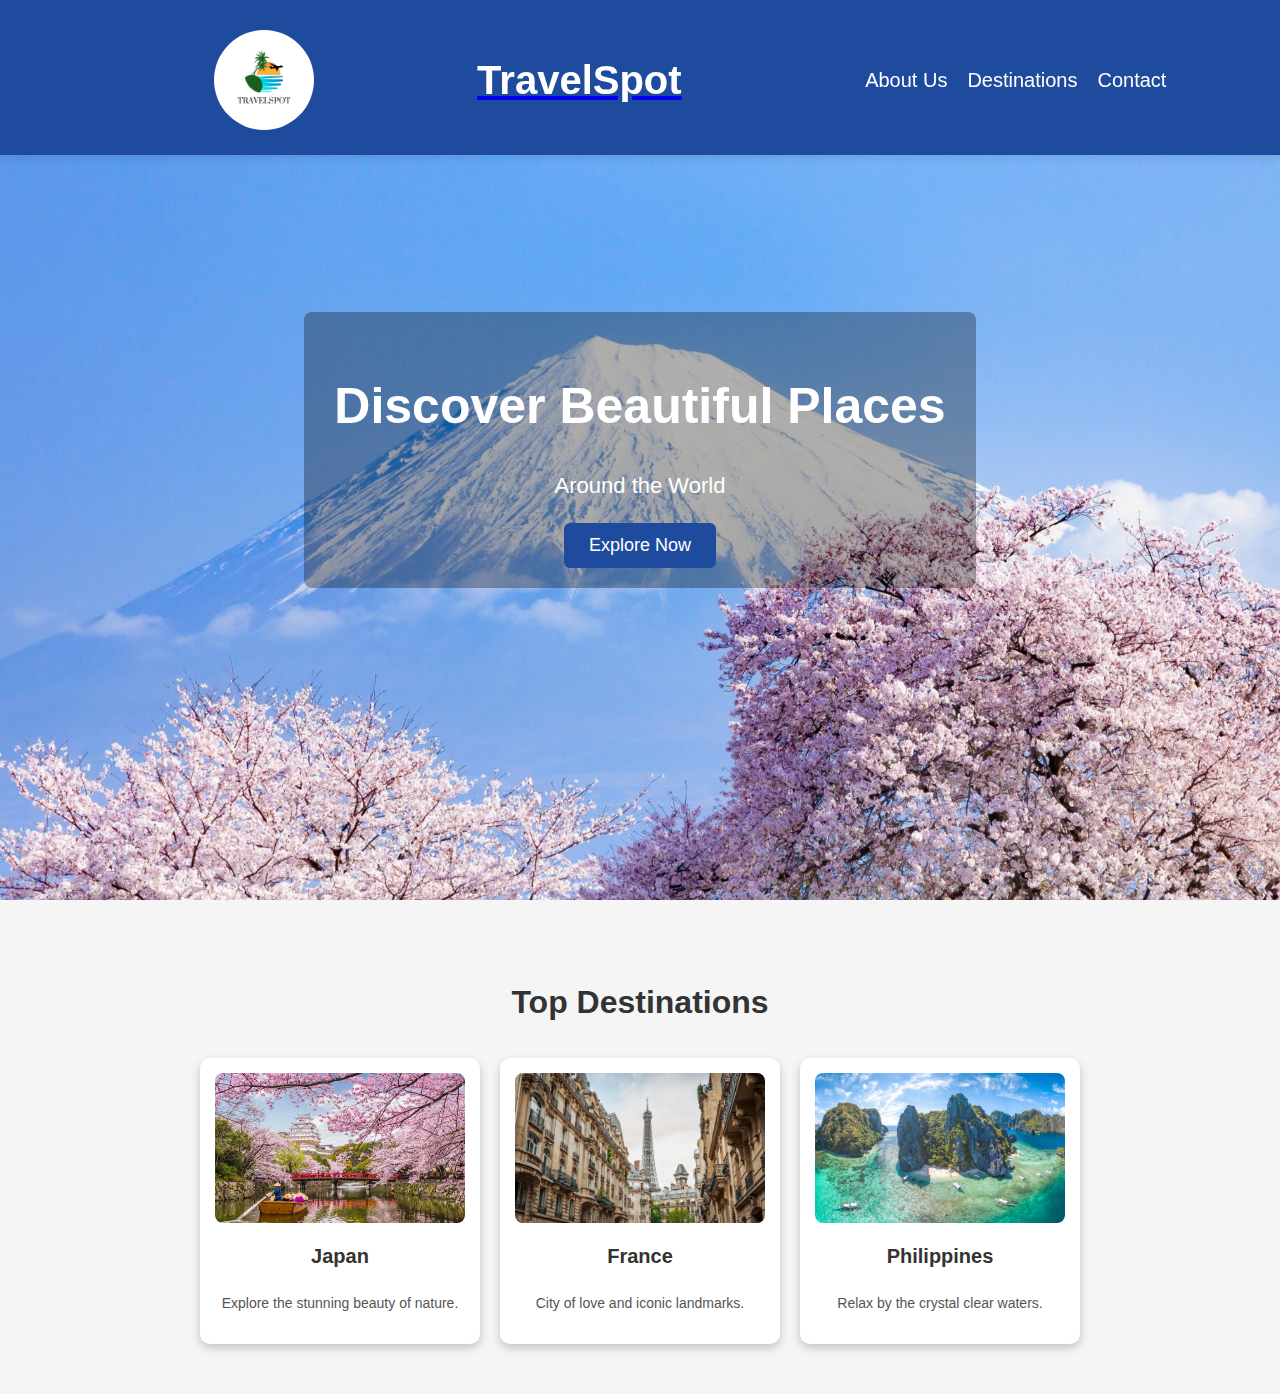
<file: index.html>
<!DOCTYPE html>
<html lang="en">

<head>
    <meta charset="UTF-8">
    <meta name="viewport" content="width=device-width, initial-scale=1.0">
    <title>TravelSpot</title>
    <link rel="stylesheet" href="travel.css"> <!-- Link to the CSS file for styling -->
</head>

<body>
    <div id="top"></div> <!-- Anchor for the "back to top" link -->

    <!-- Navigation Bar -->
    <nav class="navbar">
        <div class="logoImg">
            <img src="TRAVELSPOT.png" alt="web logo"> <!-- Logo image -->
        </div>
        <a href="#top" class="logo">
            <h2>TravelSpot</h2> <!-- Title sa atong website -->
        </a>

        <!-- Navigation Links -->
        <ul class="nav-links">
            <li><a href="aboutUs.html">About Us</a></li> <!-- Link to the About Us page -->
            <li><a href="destination.html">Destinations</a></li> <!-- Link to the Destinations page -->
            <li><a href="contact.html">Contact</a></li> <!-- Link to the Contact page -->
        </ul>
    </nav>

    <!-- Hero Section -->
    <section class="hero">
        <div class="text-box">
            <h1>Discover Beautiful Places</h1> <!-- Main title -->
            <p>Around the World</p> <!-- Subtitle -->
            <a href="destination.html"><button class="btn">Explore Now</button></a>
            <!-- Button to explore destinations -->
        </div>
    </section>

    <!-- Destinations Section -->
    <section class="destinations">
        <h2>Top Destinations</h2> <!-- Section title -->
        <div class="cards">

            <!-- Japan Card -->
            <div class="card">
                <a href="asain-japan.gif"><img src="Japan_banner.jpg" alt="Mt. Fuji"></a> <!-- Image of Japan -->
                <h3>Japan</h3> <!-- Destination title -->
                <p>Explore the stunning beauty of nature.</p> <!-- Destination description -->
            </div>

            <!-- France Card -->
            <div class="card">
                <a href="i-love.gif"><img src="eiffel-tower-paris-france.jpg.webp" alt="Paris"></a>
                <!-- Image of France -->
                <h3>France</h3> <!-- Destination title -->
                <p>City of love and iconic landmarks.</p> <!-- Destination description -->
            </div>

            <!-- Philippines Card -->
            <div class="card">
                <a href="malupiton-bossing.gif"><img src="steep-karst-cliffs-of-el-nido-in-palawan.avif"
                        alt="Beach"></a> <!-- Image of Philippines -->
                <h3>Philippines</h3> <!-- Destination title -->
                <p>Relax by the crystal clear waters.</p> <!-- Destination description -->
            </div>
        </div>
    </section>
</body>

</html>
</file>
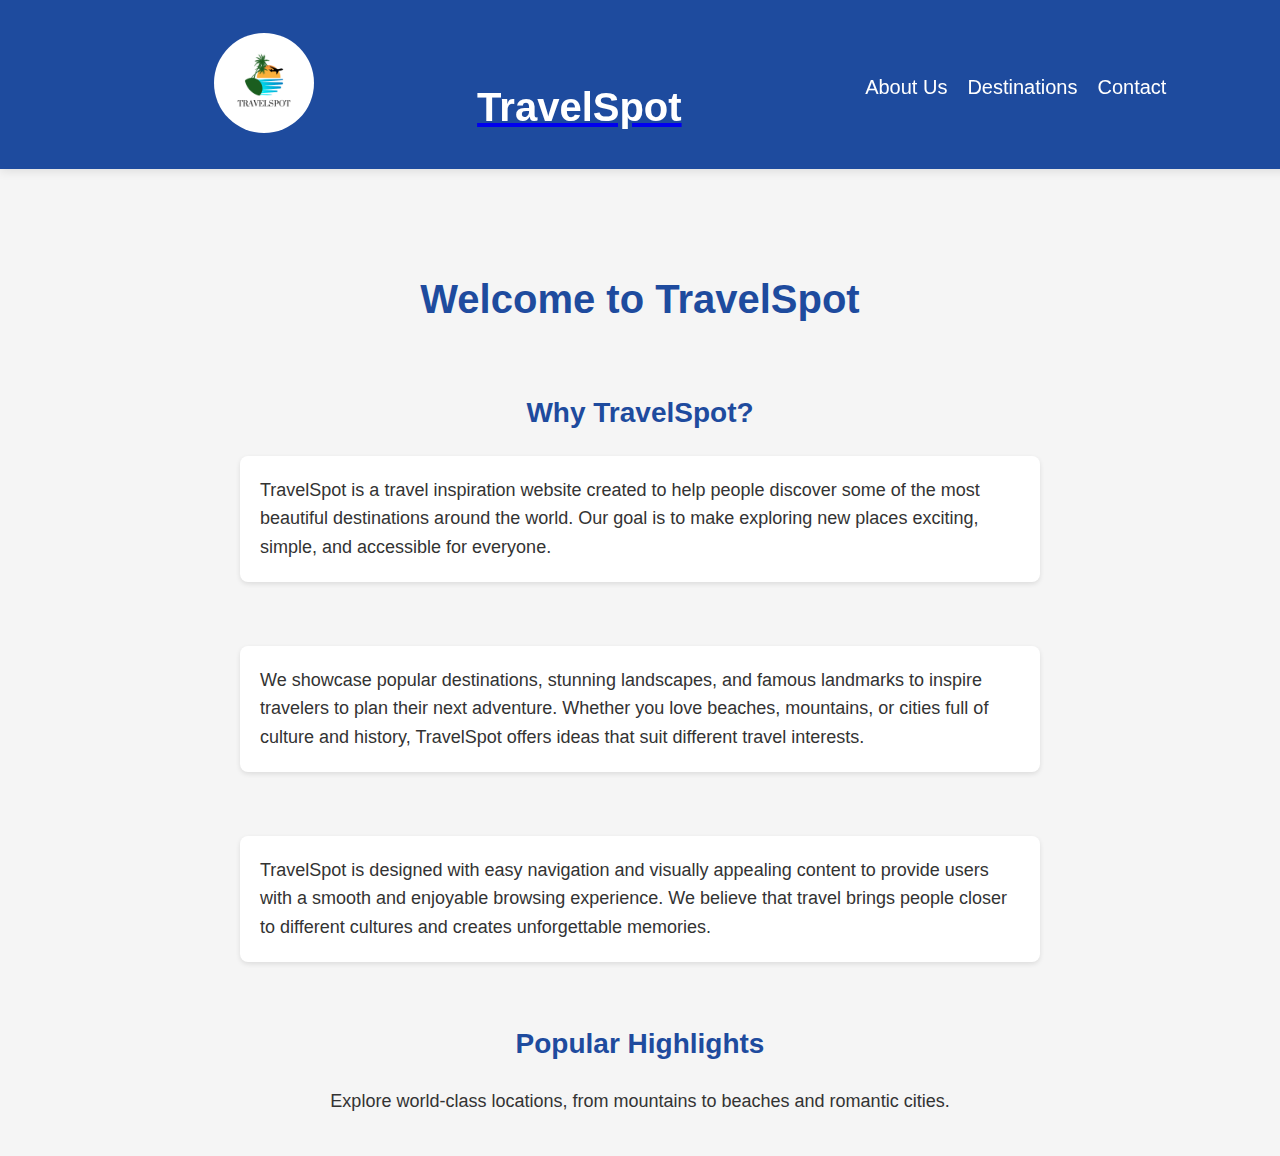
<file: aboutUs.html>
<!DOCTYPE html>
<html lang="en">

<head>
    <meta charset="UTF-8">
    <meta name="viewport" content="width=device-width, initial-scale=1.0">
    <title>About Us - TravelSpot</title>
    <link rel="stylesheet" href="aboutUs.css">
</head>

<body>
    <div id="top"></div>


    <nav class="navbar">
        <div class="logoImg">
            <a href="index.html"><img src="TRAVELSPOT.png" alt="web logo"></a>

        </div>
        <a href="#top" class="logo">
            <h2>TravelSpot</h2>
        </a>


        <ul class="nav-links">
            <li><a href="#top">About Us</a></li>
            <li><a href="destination.html">Destinations</a></li>
            <li><a href="contact.html">Contact</a></li>
        </ul>
    </nav>

    <main>
        <h1>Welcome to TravelSpot</h1>
        <h2>Why TravelSpot?</h2>
        <ul>
            <p>
                TravelSpot is a travel inspiration website created to help people discover some of the most beautiful
                destinations around the world.
                Our goal is to make exploring new places exciting, simple, and accessible for everyone.</p>
            <br>
            <p>
                We showcase popular destinations, stunning landscapes, and famous landmarks to inspire travelers to plan
                their next adventure.
                Whether you love beaches, mountains, or cities full of culture and history, TravelSpot offers ideas that
                suit different travel interests.
            </p>
            <br>
            <p>
                TravelSpot is designed with easy navigation and visually appealing content to provide users with a
                smooth and
                enjoyable browsing experience.
                We believe that travel brings people closer to different cultures and creates unforgettable memories.
            </p>
        </ul>
        <h2>Popular Highlights</h2>
        <p>Explore world-class locations, from mountains to beaches and romantic cities.</p>
    </main>
</body>

</html>
</file>
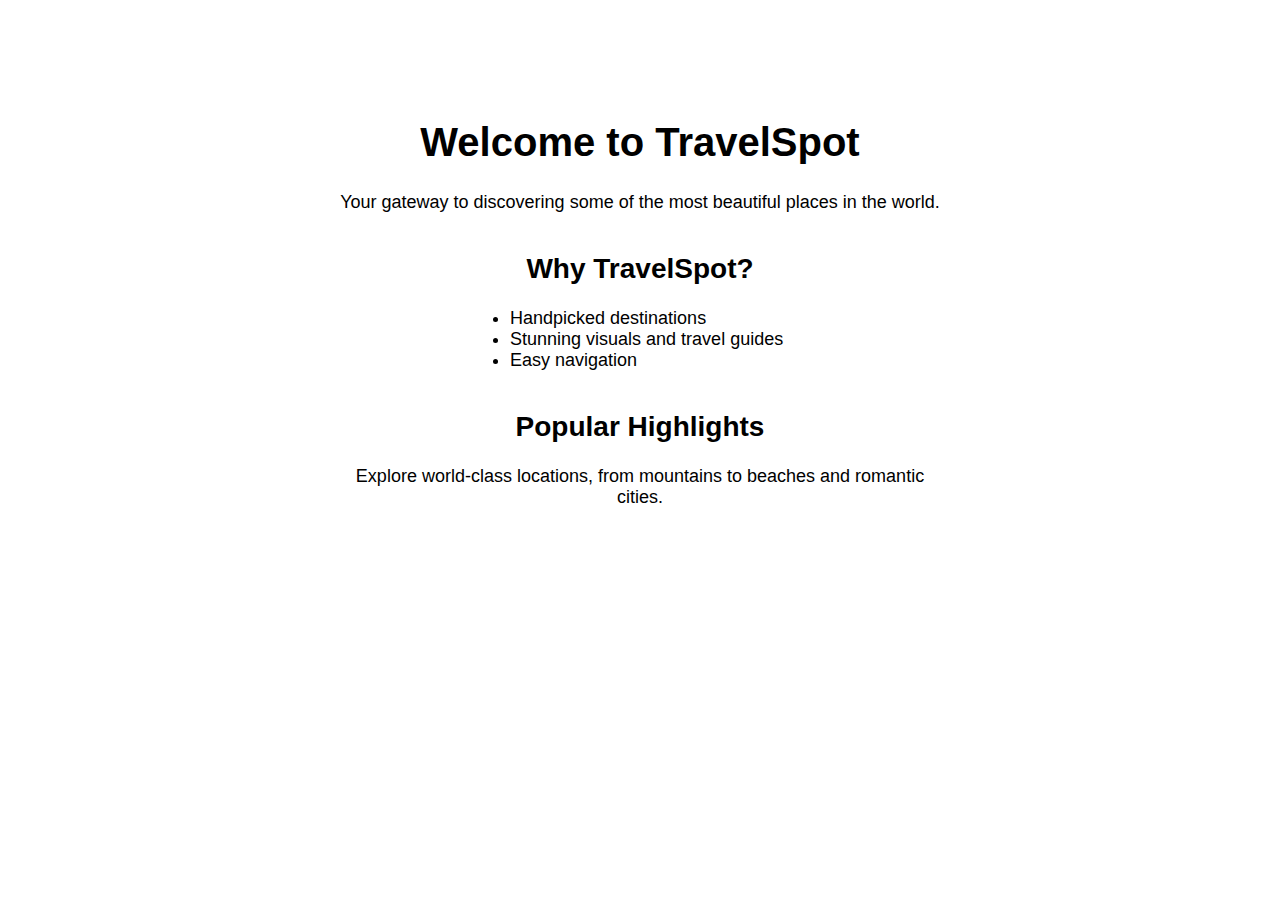
<file: home.html>
<!DOCTYPE html>
<html lang="en">

<head>
    <meta charset="UTF-8">
    <meta name="viewport" content="width=device-width, initial-scale=1.0">
    <title>Home - TravelSpot</title>
    <link rel="stylesheet" href="home.css">
</head>

<body>

    <h1>Welcome to TravelSpot</h1>
    <p>Your gateway to discovering some of the most beautiful places in the world.</p>

    <h2>Why TravelSpot?</h2>
    <ul>
        <li>Handpicked destinations</li>
        <li>Stunning visuals and travel guides</li>
        <li>Easy navigation</li>
    </ul>

    <h2>Popular Highlights</h2>
    <p>Explore world-class locations, from mountains to beaches and romantic cities.</p>

</body>

</html>
</file>
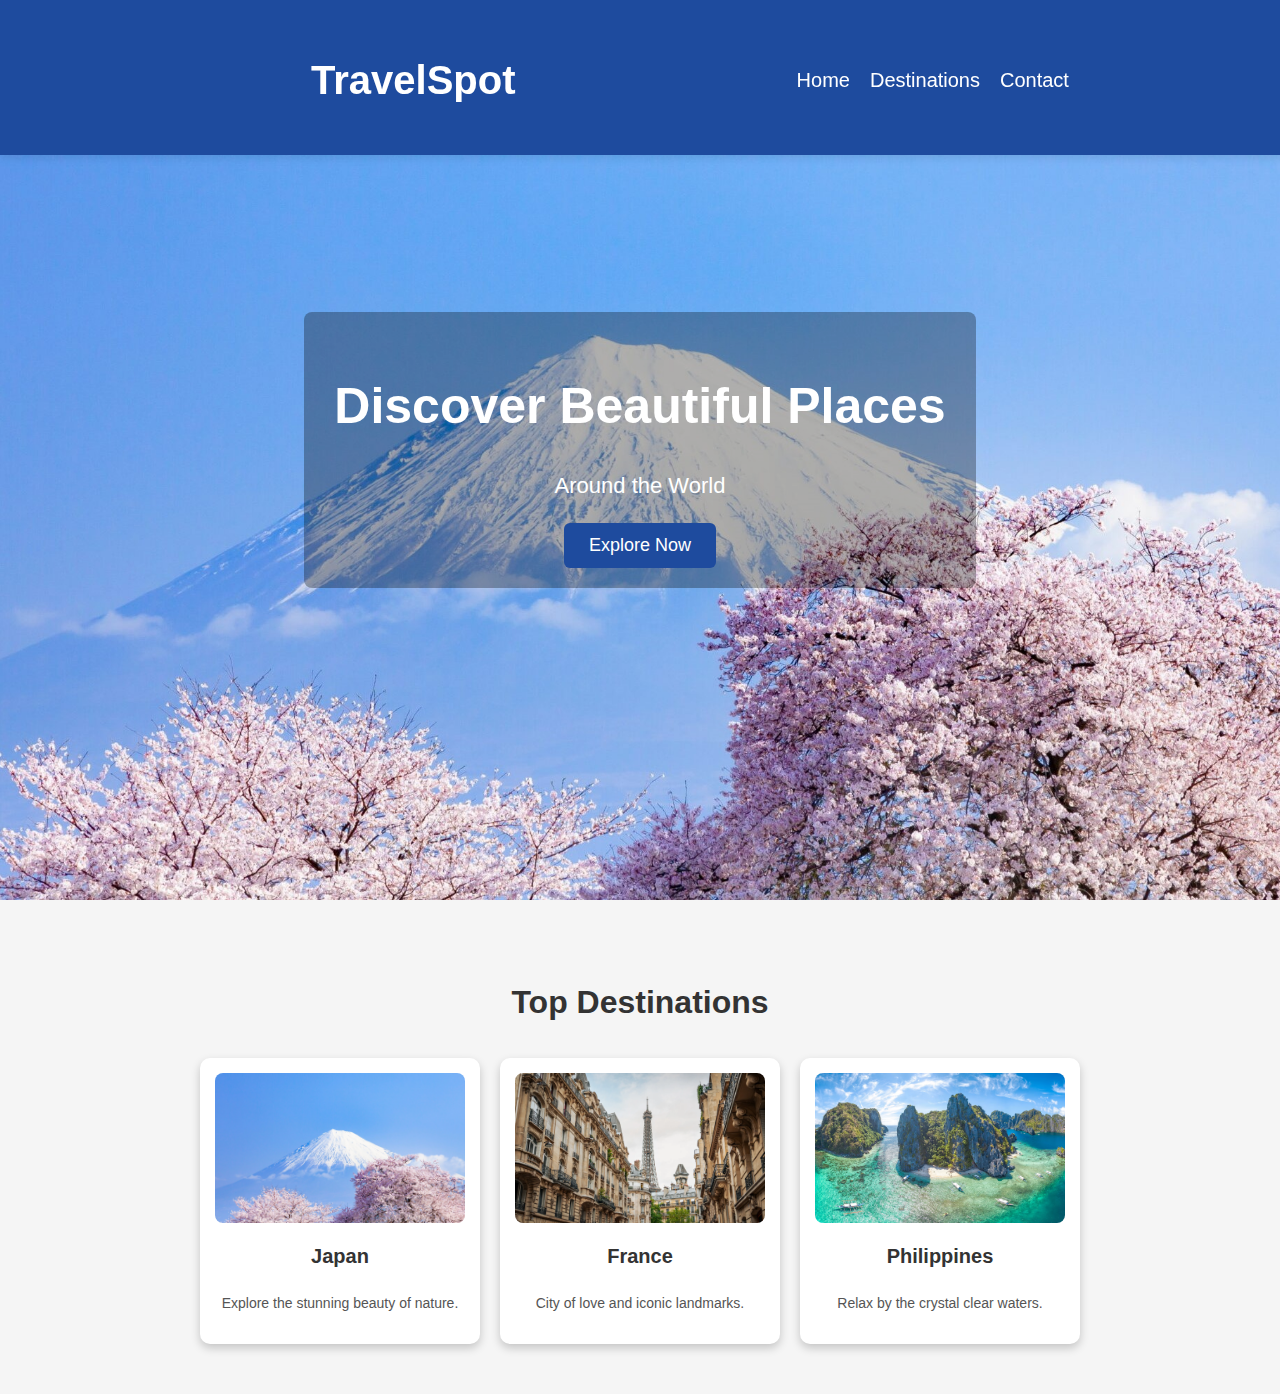
<file: travel.html>
<!DOCTYPE html>
<html lang="en">

<head>
    <meta charset="UTF-8">
    <meta name="viewport" content="width=device-width, initial-scale=1.0">
    <title>TravelSpot</title>
    <link rel="stylesheet" href="travel.css">
</head>

<body>
    <nav class="navbar">
        <h2 class="logo">TravelSpot</h2>

        <ul class="nav-links">
            <li><a href="#">Home</a></li>
            <li><a href="#">Destinations</a></li>
            <li><a href="#">Contact</a></li>
        </ul>
    </nav>


    <!-- Hero Section -->
    <section class="hero">
        <div class="text-box">
            <h1>Discover Beautiful Places</h1>
            <p>Around the World</p>
            <a href="airplane-dancing.gif"><button class="btn">Explore Now</button></a>
        </div>
    </section>

    <!-- Destinations Section -->
    <section class="destinations">
        <h2>Top Destinations</h2>

        <div class="cards">
            <div class="card">
                <a href="asain-japan.gif"><img src="mt.fuji.jpeg" alt="Mt. Fuji"></a>
                <h3>Japan</h3>
                <p>Explore the stunning beauty of nature.</p>
            </div>

            <div class="card">
                <a href="i-love.gif"><img src="eiffel-tower-paris-france.jpg.webp" alt="Paris"></a>
                <h3>France</h3>
                <p>City of love and iconic landmarks.</p>
            </div>

            <div class="card">
                <a href="malupiton-bossing.gif"><img src="steep-karst-cliffs-of-el-nido-in-palawan.avif"
                        alt="Beach"></a>
                <h3>Philippines</h3>
                <p>Relax by the crystal clear waters.</p>
            </div>
        </div>
    </section>

</body>

</html>
</file>
<file: travel.css>
body {
    margin: 0;
    font-family: Arial, sans-serif;
    background-color: #f5f5f5;
    color: #333;
    line-height: 1.6;
}


.navbar {
    width: 100%;
    padding: 15px 50px;
    padding-bottom: 10px;
    background-color: #1e4b9e;
    display: flex;
    align-items: center;
    justify-content: space-evenly;
    position: fixed;
    top: 0;
    left: 0;
    list-style: none;
    box-shadow: 0 2px 10px rgba(0, 0, 0, 0.1);
    z-index: 1000;
}

.navbar h2 {
    text-decoration: none;
    color: white;
    font-size: 40px;
    list-style: none;
}

.logoImg img {
    width: 100px;
    border-radius: 500px;
    float: left;

}

.nav-links {
    list-style: none;
    margin: 0;
    padding: 0;
    display: flex;
}

.nav-links li {
    margin-left: 20px;
}

.nav-links a {
    color: rgb(255, 255, 255);
    font-size: 20px;
    text-decoration: none;
    transition: color 0.3s;
}

.nav-links a:hover {
    color: #ffd700;
}

.hero {
    width: 100%;
    height: 900px;
    background-image: url('mt.fuji.jpeg');
    background-size: cover;
    background-position: center;
    background-repeat: no-repeat;
    display: flex;
    justify-content: center;
    align-items: center;
}

.text-box {
    text-align: center;
    color: white;
    background: rgba(0, 0, 0, 0.3);
    padding: 20px 30px;
    border-radius: 8px;
}

.text-box h1 {
    font-size: 50px;
    margin-bottom: 10px;
}

.text-box p {
    font-size: 22px;
    margin-bottom: 20px;
}

.btn {
    padding: 12px 25px;
    background-color: #1e4b9e;
    color: white;
    border: none;
    font-size: 18px;
    border-radius: 6px;
    cursor: pointer;
}

.btn:hover {
    background-color: #163876;
}


.destinations {
    padding: 50px;
    text-align: center;
}

.destinations h2 {
    font-size: 32px;
    margin-bottom: 30px;
}

.cards {
    display: flex;
    justify-content: center;
    gap: 20px;
    margin-top: 30px;
}

.card {
    width: 250px;
    background: white;
    border-radius: 10px;
    padding: 15px;
    box-shadow: 0px 4px 10px rgba(0, 0, 0, 0.2);
}

.card img {
    width: 100%;
    height: 150px;
    object-fit: cover;
    border-radius: 8px;
}

.card h3 {
    margin-top: 10px;
    font-size: 20px;
}

.card p {
    font-size: 14px;
    color: #555;
}
</file>
<file: aboutUs.css>
body {
    margin: 0;
    font-family: 'Arial', sans-serif;
    background-color: #f5f5f5;
    color: #333;
    line-height: 1.6;
}

.navbar {
    width: 100%;
    padding: 15px 50px;
    padding-bottom: 10px;
    background-color: #1e4b9e;
    display: flex;
    align-items: center;
    justify-content: space-evenly;
    position: fixed;
    top: 0;
    left: 0;
    list-style: none;
    box-shadow: 0 2px 10px rgba(0, 0, 0, 0.1);
    z-index: 1000;
}

.navbar h2 {
    text-decoration: none;
    color: white;
    font-size: 40px;
    list-style: none;
}


.logoImg img {
    width: 100px;
    border-radius: 50%;
}


.nav-links {
    list-style: none;
    margin: 0;
    padding: 0;
    display: flex;
}

.nav-links li {
    margin-left: 20px;
}

.nav-links a {
    color: white;
    font-size: 20px;
    text-decoration: none;
    transition: color 0.3s;
}

.nav-links a:hover {
    color: #ffd700;
}


main {
    margin-top: 120px;
    padding: 20px;
}


h1 {
    text-align: center;
    font-size: 40px;
    color: #1e4b9e;
    margin-bottom: 20px;
}

body {
    margin: 0;
    font-family: 'Arial', sans-serif;
    background-color: #f5f5f5;
    color: #333;
    line-height: 1.6;
    padding-top: 100px;
}

body>p:first-of-type {
    text-align: center;
    font-size: 18px;
    max-width: 800px;
    margin: 20px auto;
    padding: 0 20px;
}


h2 {
    text-align: center;
    font-size: 28px;
    color: #1e4b9e;
    margin-top: 60px;
    margin-bottom: 20px;
}


h2+p {
    text-align: center;
    font-size: 18px;
    max-width: 800px;
    margin: 20px auto;
    padding: 0 20px;
}


ul {
    max-width: 800px;
    margin: 20px auto;
    padding: 0 20px;
    list-style: none;
}

ul p {
    font-size: 18px;
    margin-bottom: 20px;
    text-align: left;
    background-color: white;
    padding: 20px;
    border-radius: 8px;
    box-shadow: 0 2px 5px rgba(0, 0, 0, 0.1);
}


h2:last-of-type+p {
    text-align: center;
    font-size: 18px;
    max-width: 800px;
    margin: 20px auto;
    padding: 0 20px;
}


@media (max-width: 768px) {
    .navbar {
        flex-direction: column;
        padding: 10px 20px;
    }

    .nav-links {
        margin-top: 10px;
    }

    h1 {
        font-size: 32px;
    }

    h2 {
        font-size: 24px;
    }

    ul {
        max-width: 100%;
        padding: 0 10px;
    }

    ul p {
        padding: 15px;
    }
}
</file>
<file: home.css>
body {
    margin: 0;
    font-family: Arial, sans-serif;
}

/* Page Title */
h1 {
    text-align: center;
    margin-top: 120px;
    font-size: 40px;
}

/* Section Titles */
h2 {
    text-align: center;
    margin-top: 40px;
    font-size: 28px;
}

/* Paragraph */
p {
    text-align: center;
    font-size: 18px;
    max-width: 600px;
    margin: 10px auto;
}

/* List */
ul {
    max-width: 300px;
    margin: auto;
    font-size: 18px;
}
</file>
